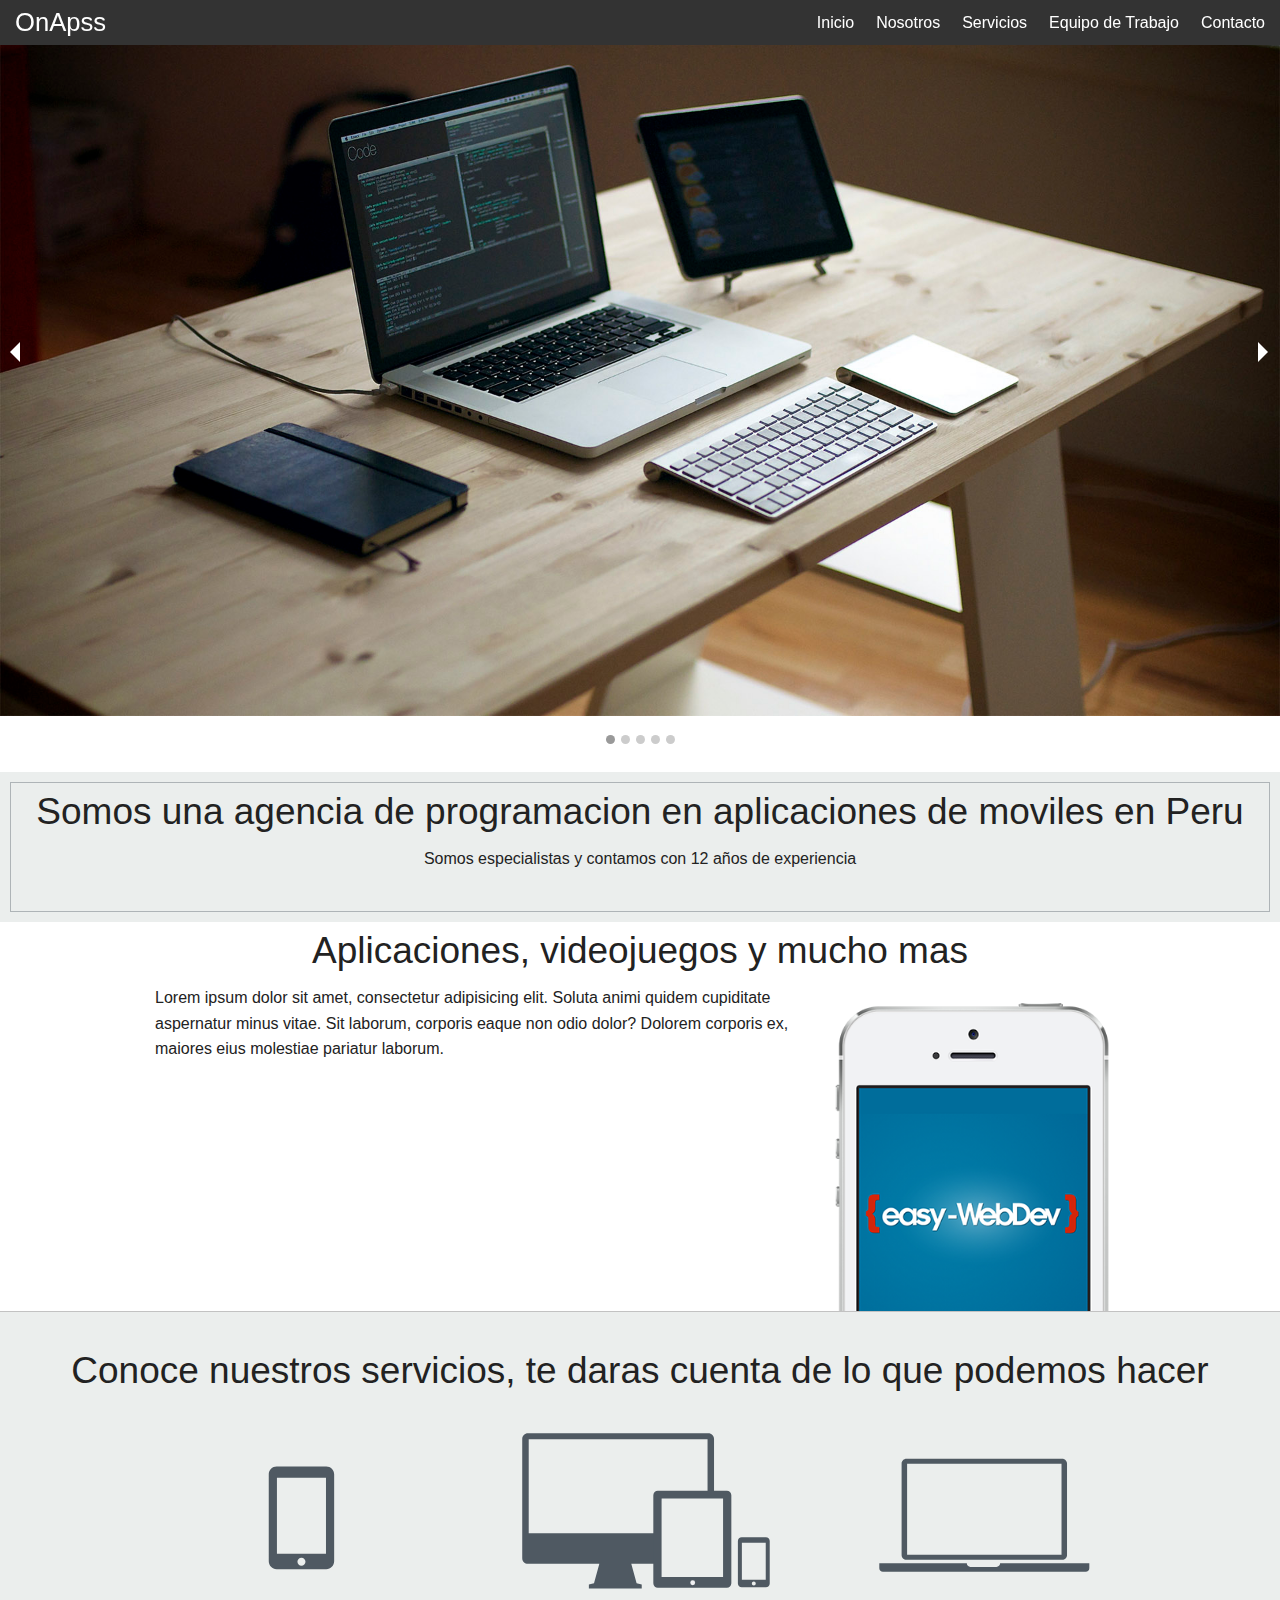
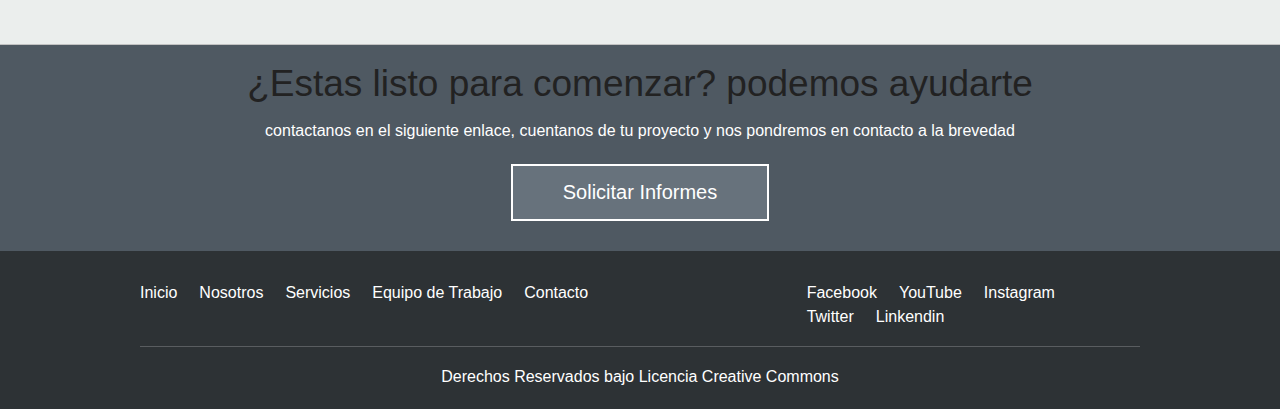
<file: index.html>
<!doctype html>
<html class="no-js" lang="">
    <head>
        <meta charset="utf-8">
        <meta http-equiv="X-UA-Compatible" content="IE=edge,chrome=1">
        <title></title>
        <meta name="description" content="">
        <meta name="viewport" content="width=device-width, initial-scale=1">

        <link rel="stylesheet" href="css/normalize.min.css">
        <link rel="stylesheet" href="css/main.css">
        <link rel="stylesheet" href="css/foundation.css">
        <script src="js/vendor/modernizr-2.8.3.min.js"></script>
    </head>
    <body>
        <header class="fixed">
            <div class="top-bar">
                <div class="row">               
                    <div class="large-4 columns">
                        <a href="index.html" class="inicio">OnApss</a>
                    </div>

                <div class="large-6 large-offset-2 columns">
                    <div id = "navegacion">
                        <nav class="inline-list right">
                            <li><a href="index.html">Inicio</a></li>
                            <li><a href="nosotros.html">Nosotros</a></li>
                            <li><a href="servicios.html">Servicios</a></li>
                            <li><a href="equipo.html">Equipo de Trabajo</a></li>
                            <li><a href="contacto.html">Contacto</a></li>
                        </nav>
                    </div>
                </div>
            </div>
        </div>
        </header>

        <section class="destacada">
            <ul data-orbit>
                <li>
                    <img src="img/h_index.jpg">
                </li>
                <li>
                    <img src="img/h_nosotros.jpg">
                </li>
                <li>
                    <img src="img/h_equipo.jpg">
                </li>
                <li>
                    <img src="img/h_servicios.jpg">
                </li>
                <li>
                    <img src="img/h_contacto.jpg">
                </li>
            </ul>
        </section>        

        <section class="agencia text-center">
            <div class="borde">
                <h2> Somos una agencia de programacion en aplicaciones de moviles en Peru</h2>
                <p> Somos especialistas y contamos con 12 años de experiencia</p>
            </div>
        </section>

        <section class="aplicaciones">
            <h2 class="text-center">Aplicaciones, videojuegos y mucho mas</h2>
            <section class="row">
                <div class="large-8 columns">
                    <p>Lorem ipsum dolor sit amet, consectetur adipisicing elit. 
                        Soluta animi quidem cupiditate aspernatur minus vitae. Sit 
                        laborum, corporis eaque non odio dolor? Dolorem corporis ex, 
                        maiores eius molestiae pariatur laborum.</p>                    
                </div>
                <div class="large-4 columns">
                    <img src="img/app-easy.png">
                </div>
            </section>
        </section>
        
        <section class="servicios">
            <h2 class="text-center">Conoce nuestros servicios, <span>te daras cuenta de lo que podemos hacer</span></h2>
            <div class="row">
                <ul class="small-block-grid-3">
                    <li><img src="img/serv_app.svg"></li>
                    <li><img src="img/serv_web.svg"></li>
                    <li><img src="img/serv_desarrollo.svg"></li>
                </ul>    
            </div>    
        </section>

        <section class="contacto text-center">
            <h2>¿Estas listo para comenzar? podemos ayudarte</h2>
            <p>contactanos en el siguiente enlace, cuentanos de tu proyecto y nos pondremos en contacto a la brevedad</p>
            <a href="" class="button large">Solicitar Informes</a>
        </section>

        <footer>
            <div class="row">
                <nav class="large-6 columns inline-list">
                    <li><a href="index.html">Inicio</a></li>
                    <li><a href="nosotros.html">Nosotros</a></li>
                    <li><a href="servicios.html">Servicios</a></li>
                    <li><a href="equipo.html">Equipo de Trabajo</a></li>
                    <li><a href="contacto.html">Contacto</a></li>
                </nav>  
                <nav class="large-4 large-offset-2 columns inline-list">
                    <li><a href="#">Facebook</a></li>
                    <li><a href="#">YouTube</a></li>
                    <li><a href="#">Instagram</a></li>
                    <li><a href="#">Twitter</a></li>
                    <li><a href="#">Linkendin</a></li>
                </nav>
                <hr>
                <p class="text-center">Derechos Reservados bajo Licencia Creative Commons </p>
            </div>
        </footer>
        <script src="//ajax.googleapis.com/ajax/libs/jquery/1.11.2/jquery.min.js"></script>
        <script>window.jQuery || document.write('<script src="js/vendor/jquery-1.11.2.min.js"><\/script>')</script>

        <script src="js/main.js"></script>
        <script src="js/foundation.min.js"></script>
        <script>
            $(document).foundation();
        </script> 
    </body>
</html>
</file>
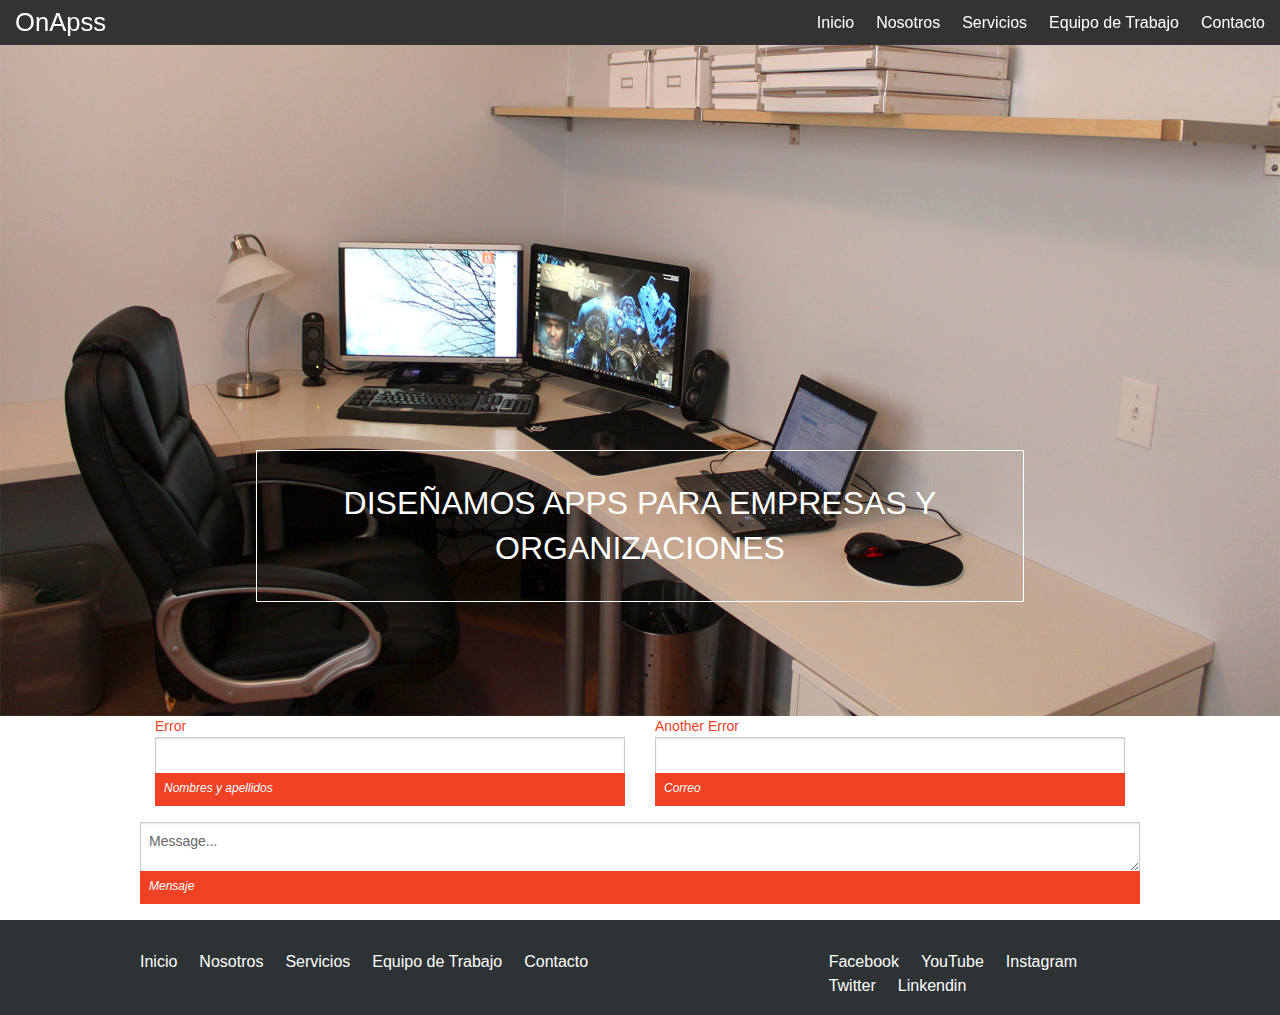
<file: contacto.html>
<!doctype html>
<html class="no-js" lang="">
    <head>
        <meta charset="utf-8">
        <meta http-equiv="X-UA-Compatible" content="IE=edge,chrome=1">
        <title></title>
        <meta name="description" content="">
        <meta name="viewport" content="width=device-width, initial-scale=1">

        <link rel="stylesheet" href="css/normalize.min.css">
        <link rel="stylesheet" href="css/main.css">
        <link rel="stylesheet" href="css/foundation.css">
        <script src="js/vendor/modernizr-2.8.3.min.js"></script>
    </head>
    <body>
        <header class="fixed">
            <div class="top-bar">
                <div class="row">               
                    <div class="large-4 columns">
                        <a href="index.html" class="inicio">OnApss</a>
                    </div>

                <div class="large-6 large-offset-2 columns">
                    <div id = "navegacion">
                        <nav class="inline-list right">
                            <li><a href="index.html">Inicio</a></li>
                            <li><a href="nosotros.html">Nosotros</a></li>
                            <li><a href="servicios.html">Servicios</a></li>
                            <li><a href="equipo.html">Equipo de Trabajo</a></li>
                            <li><a href="contacto.html">Contacto</a></li>
                        </nav>
                    </div>
                </div>
            </div>
        </div>
        </header>

        <section class="destacada">
            <div class="pattern"></div>
            <img src="img/h_contacto.jpg" alt="imagen contacto">
            <div class="contenido text-center">
                <h1><spam>Diseñamos apps para empresas y organizaciones</spam></h1>
            </div>
        </section> 

        <form>
            <div class="row">
              <div class="large-6 columns">
                <label class="error">Error
                  <input type="text" class="error" />
                </label>
                <small class="error">Nombres y apellidos</small>
              </div>
              <div class="large-6 columns error">
                <label>Another Error
                  <input type="text" />
                </label>
                <small class="error">Correo</small>
              </div>            
            <div>
            <textarea class="error" placeholder="Message..."></textarea>
            <small class="error">Mensaje</small>
            </div>
             </div>
          </form>
          

        <footer>
            <div class="row">
                <nav class="large-6 columns inline-list">
                    <li><a href="index.html">Inicio</a></li>
                    <li><a href="nosotros.html">Nosotros</a></li>
                    <li><a href="servicios.html">Servicios</a></li>
                    <li><a href="equipo.html">Equipo de Trabajo</a></li>
                    <li><a href="contacto.html">Contacto</a></li>
                </nav>  
                <nav class="large-4 large-offset-2 columns inline-list">
                    <li><a href="#">Facebook</a></li>
                    <li><a href="#">YouTube</a></li>
                    <li><a href="#">Instagram</a></li>
                    <li><a href="#">Twitter</a></li>
                    <li><a href="#">Linkendin</a></li>
                </nav>
            </div>
        </footer>

        <script src="//ajax.googleapis.com/ajax/libs/jquery/1.11.2/jquery.min.js"></script>
        <script>window.jQuery || document.write('<script src="js/vendor/jquery-1.11.2.min.js"><\/script>')</script>

        <script src="js/main.js"></script>
    </body>
</html>
</file>
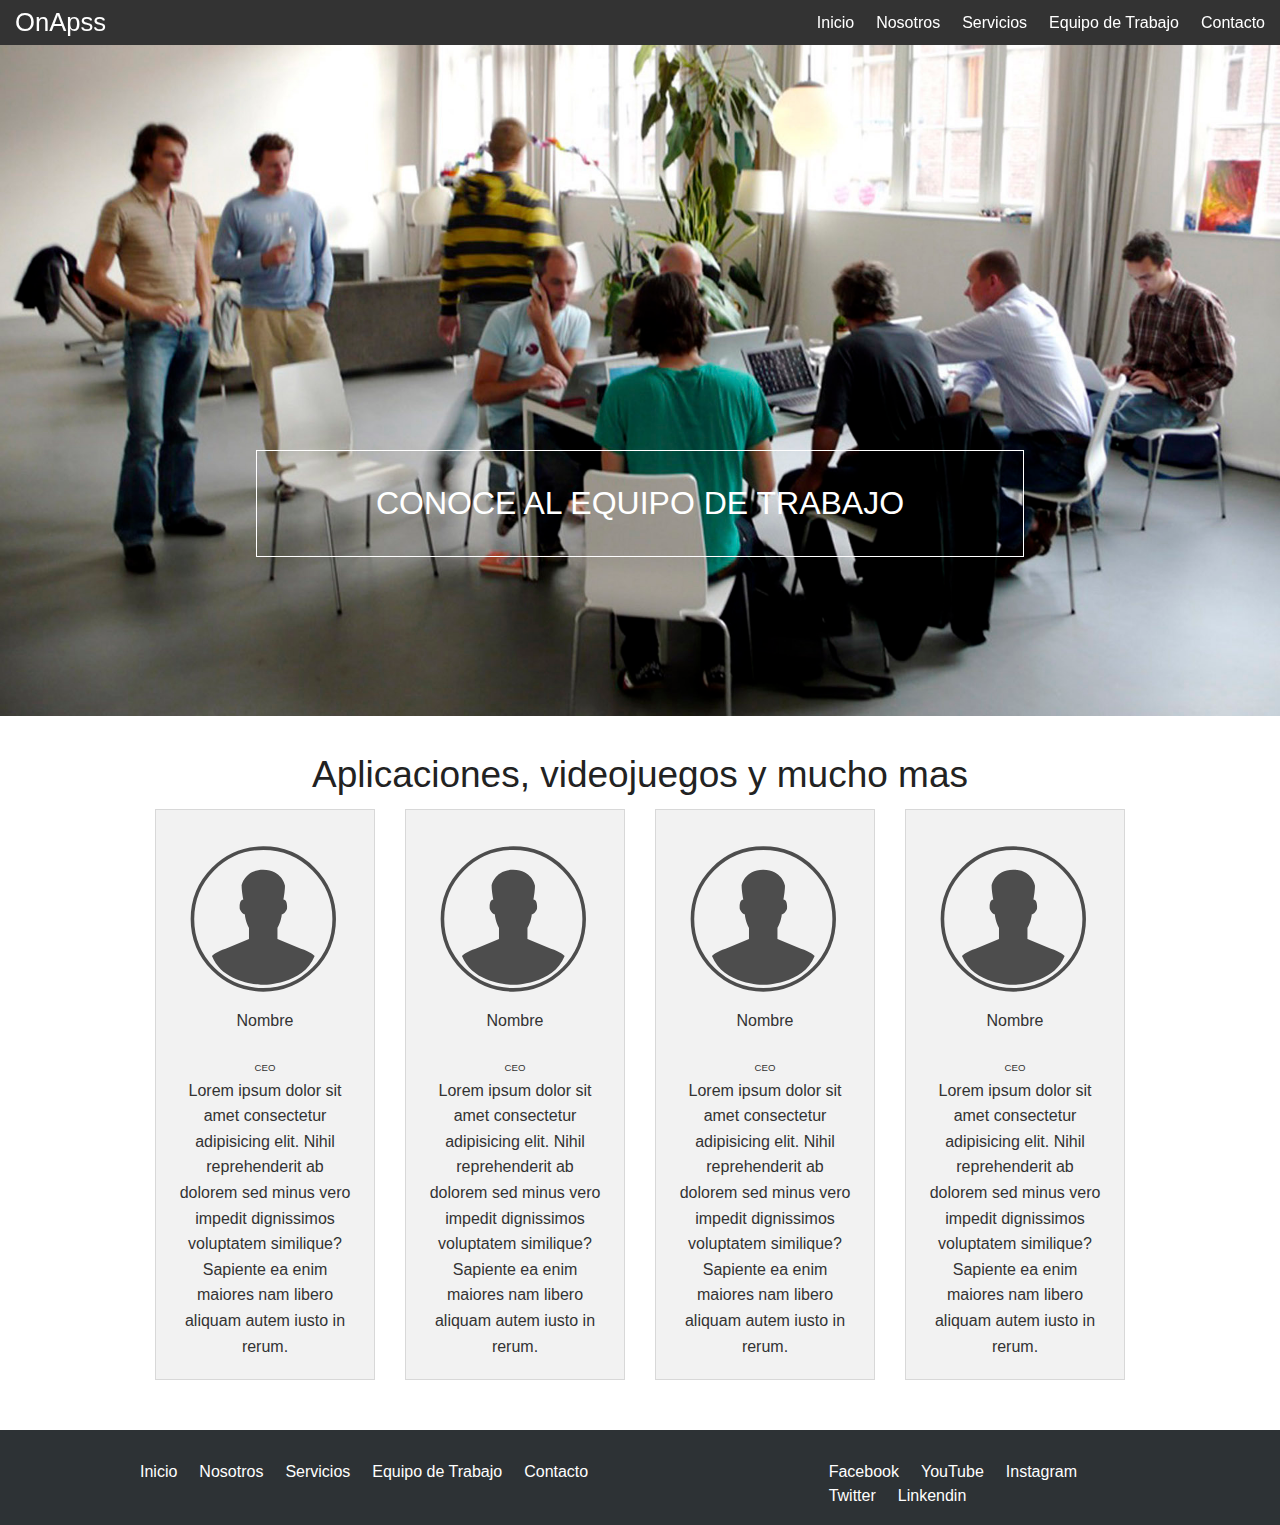
<file: equipo.html>
<!doctype html>
<html class="no-js" lang="">
    <head>
        <meta charset="utf-8">
        <meta http-equiv="X-UA-Compatible" content="IE=edge,chrome=1">
        <title></title>
        <meta name="description" content="">
        <meta name="viewport" content="width=device-width, initial-scale=1">

        <link rel="stylesheet" href="css/normalize.min.css">
        <link rel="stylesheet" href="css/main.css">
        <link rel="stylesheet" href="css/foundation.css">
        <script src="js/vendor/modernizr-2.8.3.min.js"></script>
    </head>
    <body>
        <header class="fixed">
            <div class="top-bar">
                <div class="row">               
                    <div class="large-4 columns">
                        <a href="index.html" class="inicio">OnApss</a>
                    </div>

                <div class="large-6 large-offset-2 columns">
                    <div id = "navegacion">
                        <nav class="inline-list right">
                            <li><a href="index.html">Inicio</a></li>
                            <li><a href="nosotros.html">Nosotros</a></li>
                            <li><a href="servicios.html">Servicios</a></li>
                            <li><a href="equipo.html">Equipo de Trabajo</a></li>
                            <li><a href="contacto.html">Contacto</a></li>
                        </nav>
                    </div>
                </div>
            </div>
        </div>
        </header>
        
        <section class="destacada">
            <div class="pattern"></div>
            <img src="img/h_equipo.jpg" alt="imagen equipo">
            <div class="contenido text-center">
                <h1><spam>Conoce al equipo de trabajo</spam></h1>
            </div>
        </section>  
        <section class="informacion">
            <div class="row">
                <h2 class="text-center">Aplicaciones, videojuegos y mucho mas</h2>
                <div class="large-3 columns">
                    <div class="panel text-center">
                        <img src="img/sin_foto.svg">
                        <p>Nombre</p>
                        <small>CEO</small>
                        <p>Lorem ipsum dolor sit amet 
                            consectetur adipisicing elit.
                            Nihil reprehenderit ab dolorem
                            sed minus vero impedit dignissimos 
                            voluptatem similique? Sapiente
                            ea enim maiores nam libero
                            aliquam autem iusto in rerum.
                        </p>
                    </div>                    
                </div> 
                <div class="large-3 columns">
                    <div class="panel text-center">
                        <img src="img/sin_foto.svg">
                        <p>Nombre</p>
                        <small>CEO</small>
                        <p>Lorem ipsum dolor sit amet 
                            consectetur adipisicing elit.
                            Nihil reprehenderit ab dolorem
                            sed minus vero impedit dignissimos 
                            voluptatem similique? Sapiente
                            ea enim maiores nam libero
                            aliquam autem iusto in rerum.
                        </p>
                    </div>                    
                </div> 
                <div class="large-3 columns">
                    <div class="panel text-center">
                        <img src="img/sin_foto.svg">
                        <p>Nombre</p>
                        <small>CEO</small>
                        <p>Lorem ipsum dolor sit amet 
                            consectetur adipisicing elit.
                            Nihil reprehenderit ab dolorem
                            sed minus vero impedit dignissimos 
                            voluptatem similique? Sapiente
                            ea enim maiores nam libero
                            aliquam autem iusto in rerum.
                        </p>
                    </div>                    
                </div>
                <div class="large-3 columns">
                    <div class="panel text-center">
                        <img src="img/sin_foto.svg">
                        <p>Nombre</p>
                        <small>CEO</small>
                        <p>Lorem ipsum dolor sit amet 
                            consectetur adipisicing elit.
                            Nihil reprehenderit ab dolorem
                            sed minus vero impedit dignissimos 
                            voluptatem similique? Sapiente
                            ea enim maiores nam libero
                            aliquam autem iusto in rerum.
                        </p>
                    </div>                    
                </div>                                            
            </div>            
        </section>
        <footer>
            <div class="row">
                <nav class="large-6 columns inline-list">
                    <li><a href="index.html">Inicio</a></li>
                    <li><a href="nosotros.html">Nosotros</a></li>
                    <li><a href="servicios.html">Servicios</a></li>
                    <li><a href="equipo.html">Equipo de Trabajo</a></li>
                    <li><a href="contacto.html">Contacto</a></li>
                </nav>  
                <nav class="large-4 large-offset-2 columns inline-list">
                    <li><a href="#">Facebook</a></li>
                    <li><a href="#">YouTube</a></li>
                    <li><a href="#">Instagram</a></li>
                    <li><a href="#">Twitter</a></li>
                    <li><a href="#">Linkendin</a></li>
                </nav>
            </div>
        </footer>

        <script src="//ajax.googleapis.com/ajax/libs/jquery/1.11.2/jquery.min.js"></script>
        <script>window.jQuery || document.write('<script src="js/vendor/jquery-1.11.2.min.js"><\/script>')</script>

        <script src="js/main.js"></script>
    </body>
</html>
</file>
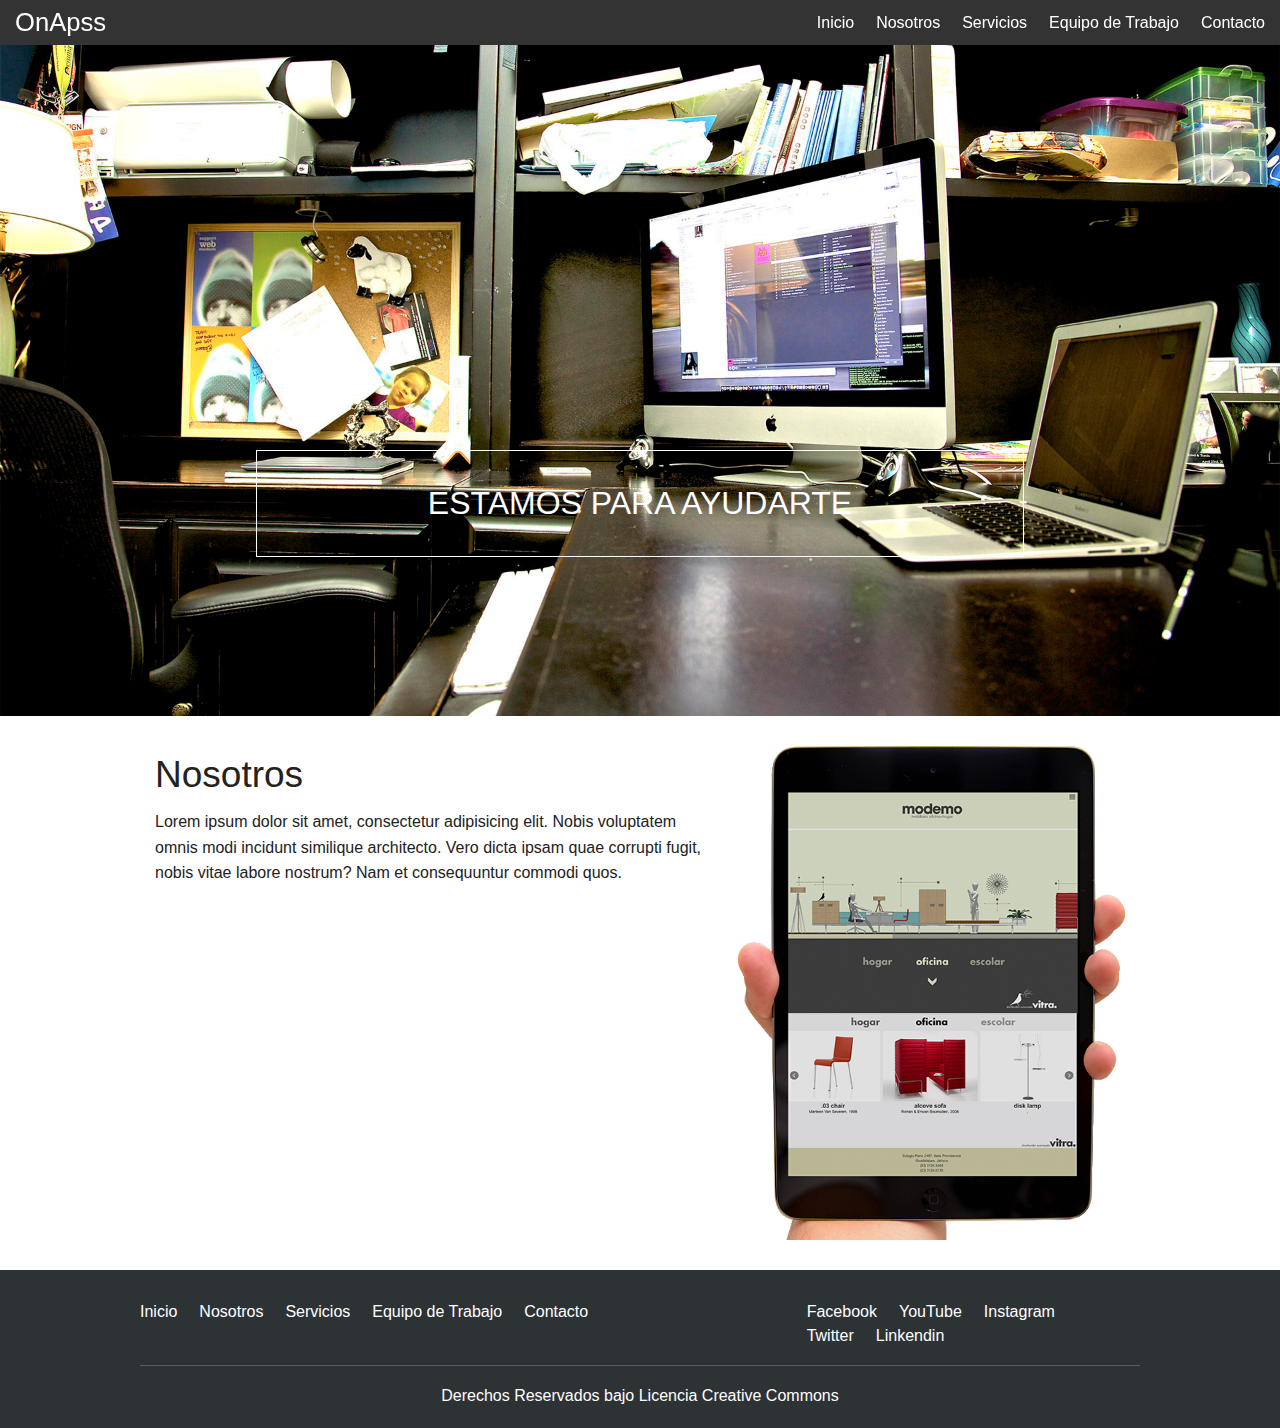
<file: nosotros.html>
<!doctype html>
<html class="no-js" lang="">
    <head>
        <meta charset="utf-8">
        <meta http-equiv="X-UA-Compatible" content="IE=edge,chrome=1">
        <title></title>
        <meta name="description" content="">
        <meta name="viewport" content="width=device-width, initial-scale=1">

        <link rel="stylesheet" href="css/normalize.min.css">
        <link rel="stylesheet" href="css/main.css">
        <link rel="stylesheet" href="css/foundation.css">
        <script src="js/vendor/modernizr-2.8.3.min.js"></script>
    </head>
    <body>
        <header class="fixed">
            <div class="top-bar">
                <div class="row">               
                    <div class="large-4 columns">
                        <a href="index.html" class="inicio">OnApss</a>
                    </div>

                <div class="large-6 large-offset-2 columns">
                    <div id = "navegacion">
                        <nav class="inline-list right">
                            <li><a href="index.html">Inicio</a></li>
                            <li><a href="nosotros.html">Nosotros</a></li>
                            <li><a href="servicios.html">Servicios</a></li>
                            <li><a href="equipo.html">Equipo de Trabajo</a></li>
                            <li><a href="contacto.html">Contacto</a></li>
                        </nav>
                    </div>
                </div>
            </div>
        </div>
        </header>

        <section class="destacada">
            <div class="pattern"></div>
            <img src="img/h_nosotros.jpg" alt="imagen nosotros">
            <div class="contenido text-center">
                <h1><spam>Estamos para ayudarte</spam></h1>
            </div>
        </section> 

        <section class="informacion">
            <div class="row">
                <div class="large-7 columns">
                    <div id="mision">
                        <h2>Nosotros</h2>
                        <p>Lorem ipsum dolor sit amet, consectetur adipisicing elit. Nobis 
                            voluptatem omnis modi incidunt similique architecto. Vero dicta
                            ipsam quae corrupti fugit, nobis vitae labore nostrum? Nam et consequuntur 
                            commodi quos.</p>
                    </div>
                </div>
                <div class="large-5 columns">
                    <div>
                        <img src="img/nosotros.png">
                    </div>
                </div>
            </div>
        </section>
        <footer>
            <div class="row">
                <nav class="large-6 columns inline-list">
                    <li><a href="index.html">Inicio</a></li>
                    <li><a href="nosotros.html">Nosotros</a></li>
                    <li><a href="servicios.html">Servicios</a></li>
                    <li><a href="equipo.html">Equipo de Trabajo</a></li>
                    <li><a href="contacto.html">Contacto</a></li>
                </nav>  
                <nav class="large-4 large-offset-2 columns inline-list">
                    <li><a href="#">Facebook</a></li>
                    <li><a href="#">YouTube</a></li>
                    <li><a href="#">Instagram</a></li>
                    <li><a href="#">Twitter</a></li>
                    <li><a href="#">Linkendin</a></li>
                </nav>
                <hr>
                <p class="text-center">Derechos Reservados bajo Licencia Creative Commons </p>
            </div>
        </footer>
        <script src="//ajax.googleapis.com/ajax/libs/jquery/1.11.2/jquery.min.js"></script>
        <script>window.jQuery || document.write('<script src="js/vendor/jquery-1.11.2.min.js"><\/script>')</script>

        <script src="js/main.js"></script>
    </body>
</html>
</file>
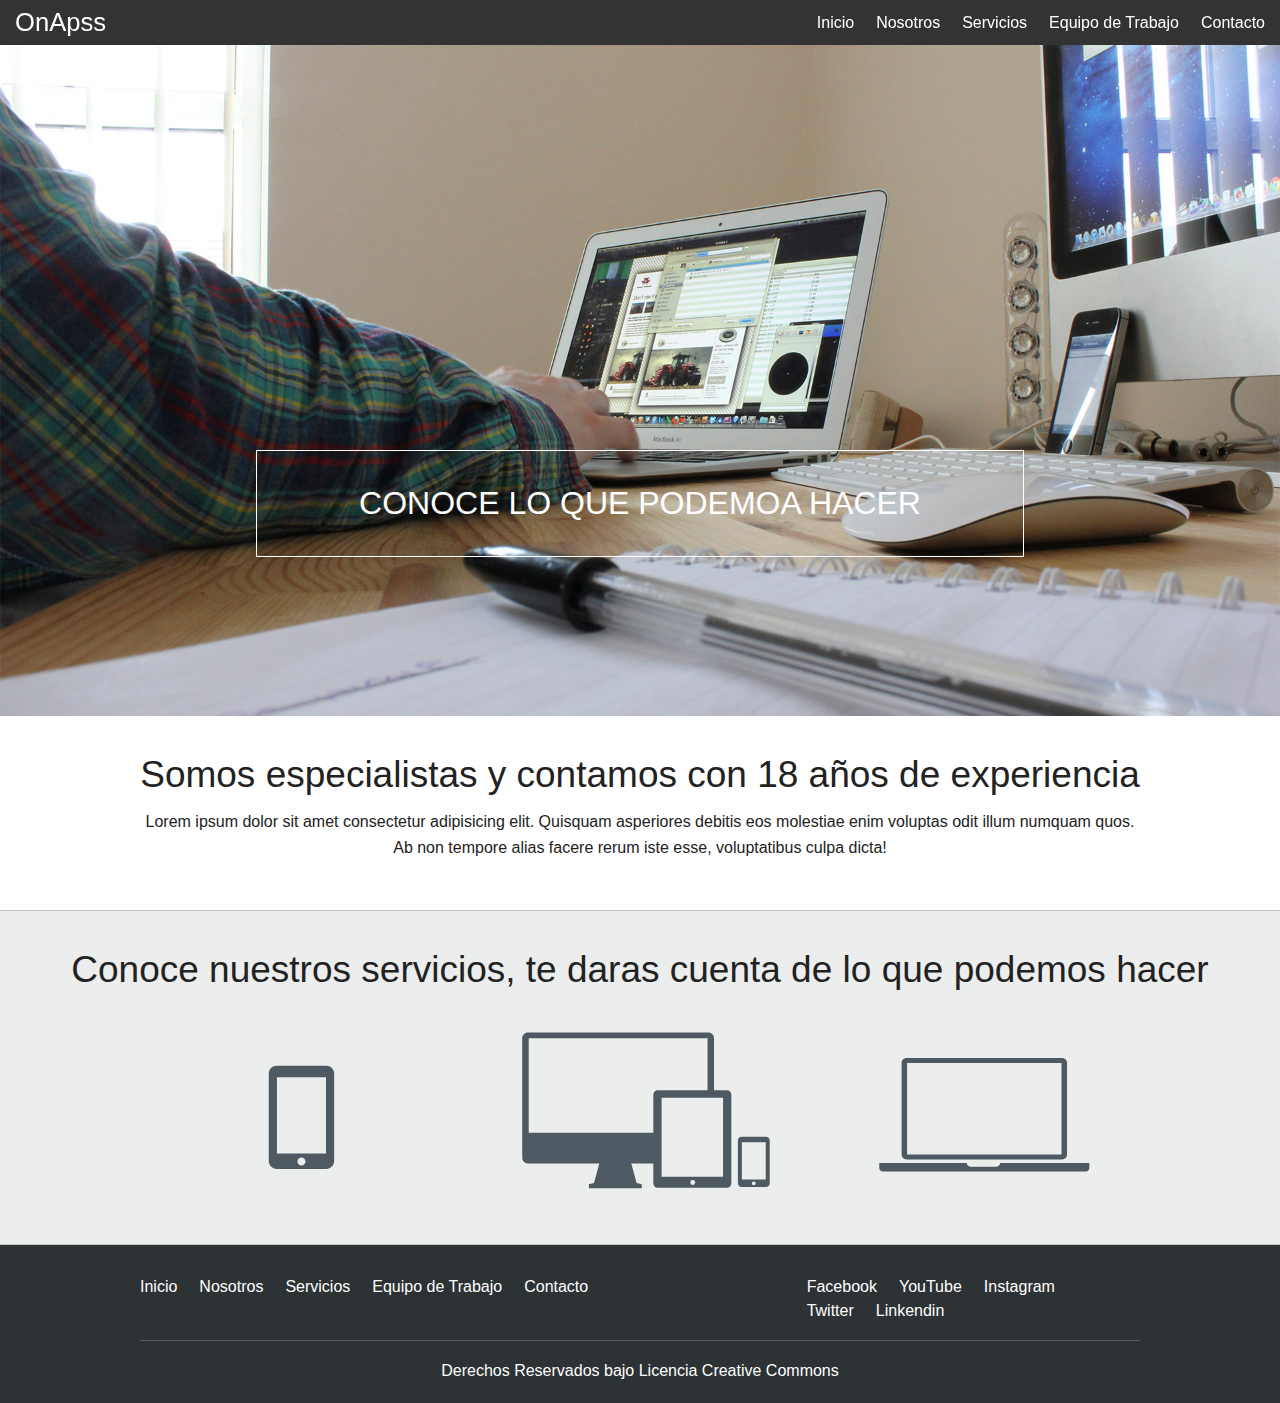
<file: servicios.html>
<!doctype html>
<html class="no-js" lang="">
    <head>
        <meta charset="utf-8">
        <meta http-equiv="X-UA-Compatible" content="IE=edge,chrome=1">
        <title></title>
        <meta name="description" content="">
        <meta name="viewport" content="width=device-width, initial-scale=1">

        <link rel="stylesheet" href="css/normalize.min.css">
        <link rel="stylesheet" href="css/main.css">
        <link rel="stylesheet" href="css/foundation.css">
        <script src="js/vendor/modernizr-2.8.3.min.js"></script>
    </head>
    <body>
        <header class="fixed">
            <div class="top-bar">
                <div class="row">               
                    <div class="large-4 columns">
                        <a href="index.html" class="inicio">OnApss</a>
                    </div>

                <div class="large-6 large-offset-2 columns">
                    <div id = "navegacion">
                        <nav class="inline-list right">
                            <li><a href="index.html">Inicio</a></li>
                            <li><a href="nosotros.html">Nosotros</a></li>
                            <li><a href="servicios.html">Servicios</a></li>
                            <li><a href="equipo.html">Equipo de Trabajo</a></li>
                            <li><a href="contacto.html">Contacto</a></li>
                        </nav>
                    </div>
                </div>
            </div>
        </div>
        </header>

        <section class="destacada">
            <div class="pattern"></div>
            <img src="img/h_servicios.jpg" alt="imagen servicios">
            <div class="contenido text-center">
                <h1><spam>Conoce lo que podemoa hacer</spam></h1>
            </div>
        </section> 
        <section class="informacion">   
            <div class="row text-center">
                <h2>Somos especialistas y contamos con 18 años de experiencia</h2>
                <p>Lorem ipsum dolor sit amet consectetur adipisicing elit. Quisquam 
                    asperiores debitis eos molestiae enim voluptas odit illum numquam
                    quos. Ab non tempore alias facere rerum iste esse, voluptatibus culpa
                    dicta!
                </p>
            </div>
        </section>
        <section class="servicios">
            <h2 class="text-center">Conoce nuestros servicios, <span>te daras cuenta de lo que podemos hacer</span></h2>
            <div class="row">
                <ul class="small-block-grid-3">
                    <li><img src="img/serv_app.svg"></li>
                    <li><img src="img/serv_web.svg"></li>
                    <li><img src="img/serv_desarrollo.svg"></li>
                </ul>    
            </div>    
        </section>
        <footer>
            <div class="row">
                <nav class="large-6 columns inline-list">
                    <li><a href="index.html">Inicio</a></li>
                    <li><a href="nosotros.html">Nosotros</a></li>
                    <li><a href="servicios.html">Servicios</a></li>
                    <li><a href="equipo.html">Equipo de Trabajo</a></li>
                    <li><a href="contacto.html">Contacto</a></li>
                </nav>  
                <nav class="large-4 large-offset-2 columns inline-list">
                    <li><a href="#">Facebook</a></li>
                    <li><a href="#">YouTube</a></li>
                    <li><a href="#">Instagram</a></li>
                    <li><a href="#">Twitter</a></li>
                    <li><a href="#">Linkendin</a></li>
                </nav>
                <hr>
                <p class="text-center">Derechos Reservados bajo Licencia Creative Commons </p>
            </div>
        </footer>
        <script src="//ajax.googleapis.com/ajax/libs/jquery/1.11.2/jquery.min.js"></script>
        <script>window.jQuery || document.write('<script src="js/vendor/jquery-1.11.2.min.js"><\/script>')</script>

        <script src="js/main.js"></script>
    </body>
</html>
</file>
<file: css/main.css>
/*! HTML5 Boilerplate v5.0 | MIT License | http://h5bp.com/ */

html {
    color: #222;
    font-size: 1em;
    line-height: 1.4;
}

::-moz-selection {
    background: #b3d4fc;
    text-shadow: none;
}

::selection {
    background: #b3d4fc;
    text-shadow: none;
}

hr {
    display: block;
    height: 1px;
    border: 0;
    border-top: 1px solid #ccc;
    margin: 1em 0;
    padding: 0;
}

audio,
canvas,
iframe,
img,
svg,
video {
    vertical-align: middle;
}

fieldset {
    border: 0;
    margin: 0;
    padding: 0;
}

textarea {
    resize: vertical;
}

.browserupgrade {
    margin: 0.2em 0;
    background: #ccc;
    color: #000;
    padding: 0.2em 0;
}


/* ==========================================================================
   Author's custom styles
   ========================================================================== */
header a.inicio{
    color: #fff;
    font-size: 1.6rem;
}

header nav a{
    color: #fff;
}

.top-bar{
    background-color: transparent;
    height: 4.2rem;
    line-height: 4.2rem;
}

section.destacada .contenido{
    top: 50%;
    left: 0;
    width: 100%;
    position: absolute;
    z-index: 20;
}

section.destacada .contenido h1{
    padding: 30px 50px;
    border: 1px solid #fff;
    color: #fff;
    font-size: 2rem;
    text-transform: uppercase;
    margin: 0 auto;
    width: 60%;   
}

section.agencia {
    background-color: #ebeeed;
    padding: 10px;
}

section.agencia .borde{
    border: 1px solid #aeb4b7;
}

section.agencia p{
    margin-bottom: 40px;
}

section.servicios{
    background-color: #ebeeed;
    border-top: 1px solid #c2c2c2;
    border-bottom: 1px solid #c2c2c2;
    padding-top: 30px;
}

section.servicios small{
    font-style: italic;
}

section.contacto{
    background-color: #4f5962;
    padding: 10px;
    color: #fff;
}

section.contacto .borde{
    border: 1px solid #697279;
}

section.contacto .button{
    background-color: #67727c;
    border: 2px solid #fff;
    color: #fff;
    padding: 15px 50px;
}

footer{
    background-color: #2d3235;
    padding-top: 30px;
}

footer nav  a,
footer nav a:hover{
    color: #fff;
}

footer hr{
    display: block;
    height: 1px;
    border: 0;
    border-top: 1px solid #595d60;
    margin: 1rem 0;
    padding: 0;
}

footer p{
    color: #fff;
}

section.informacion{
    padding: 30px 0;
}

/* ==========================================================================
   Media Queries
   ========================================================================== */

@media only screen and (min-width: 35em) {

}

@media print,
       (-o-min-device-pixel-ratio: 5/4),
       (-webkit-min-device-pixel-ratio: 1.25),
       (min-resolution: 120dpi) {

}

/* ==========================================================================
   Helper classes
   ========================================================================== */

.hidden {
    display: none !important;
    visibility: hidden;
}

.visuallyhidden {
    border: 0;
    clip: rect(0 0 0 0);
    height: 1px;
    margin: -1px;
    overflow: hidden;
    padding: 0;
    position: absolute;
    width: 1px;
}

.visuallyhidden.focusable:active,
.visuallyhidden.focusable:focus {
    clip: auto;
    height: auto;
    margin: 0;
    overflow: visible;
    position: static;
    width: auto;
}

.invisible {
    visibility: hidden;
}

.clearfix:before,
.clearfix:after {
    content: " ";
    display: table;
}

.clearfix:after {
    clear: both;
}

.clearfix {
    *zoom: 1;
}

/* ==========================================================================
   Print styles
   ========================================================================== */

@media print {
    *,
    *:before,
    *:after {
        background: transparent !important;
        color: #000 !important;
        box-shadow: none !important;
        text-shadow: none !important;
    }

    a,
    a:visited {
        text-decoration: underline;
    }

    a[href]:after {
        content: " (" attr(href) ")";
    }

    abbr[title]:after {
        content: " (" attr(title) ")";
    }

    a[href^="#"]:after,
    a[href^="javascript:"]:after {
        content: "";
    }

    pre,
    blockquote {
        border: 1px solid #999;
        page-break-inside: avoid;
    }

    thead {
        display: table-header-group;
    }

    tr,
    img {
        page-break-inside: avoid;
    }

    img {
        max-width: 100% !important;
    }

    p,
    h2,
    h3 {
        orphans: 3;
        widows: 3;
    }

    h2,
    h3 {
        page-break-after: avoid;
    }
}
</file>
